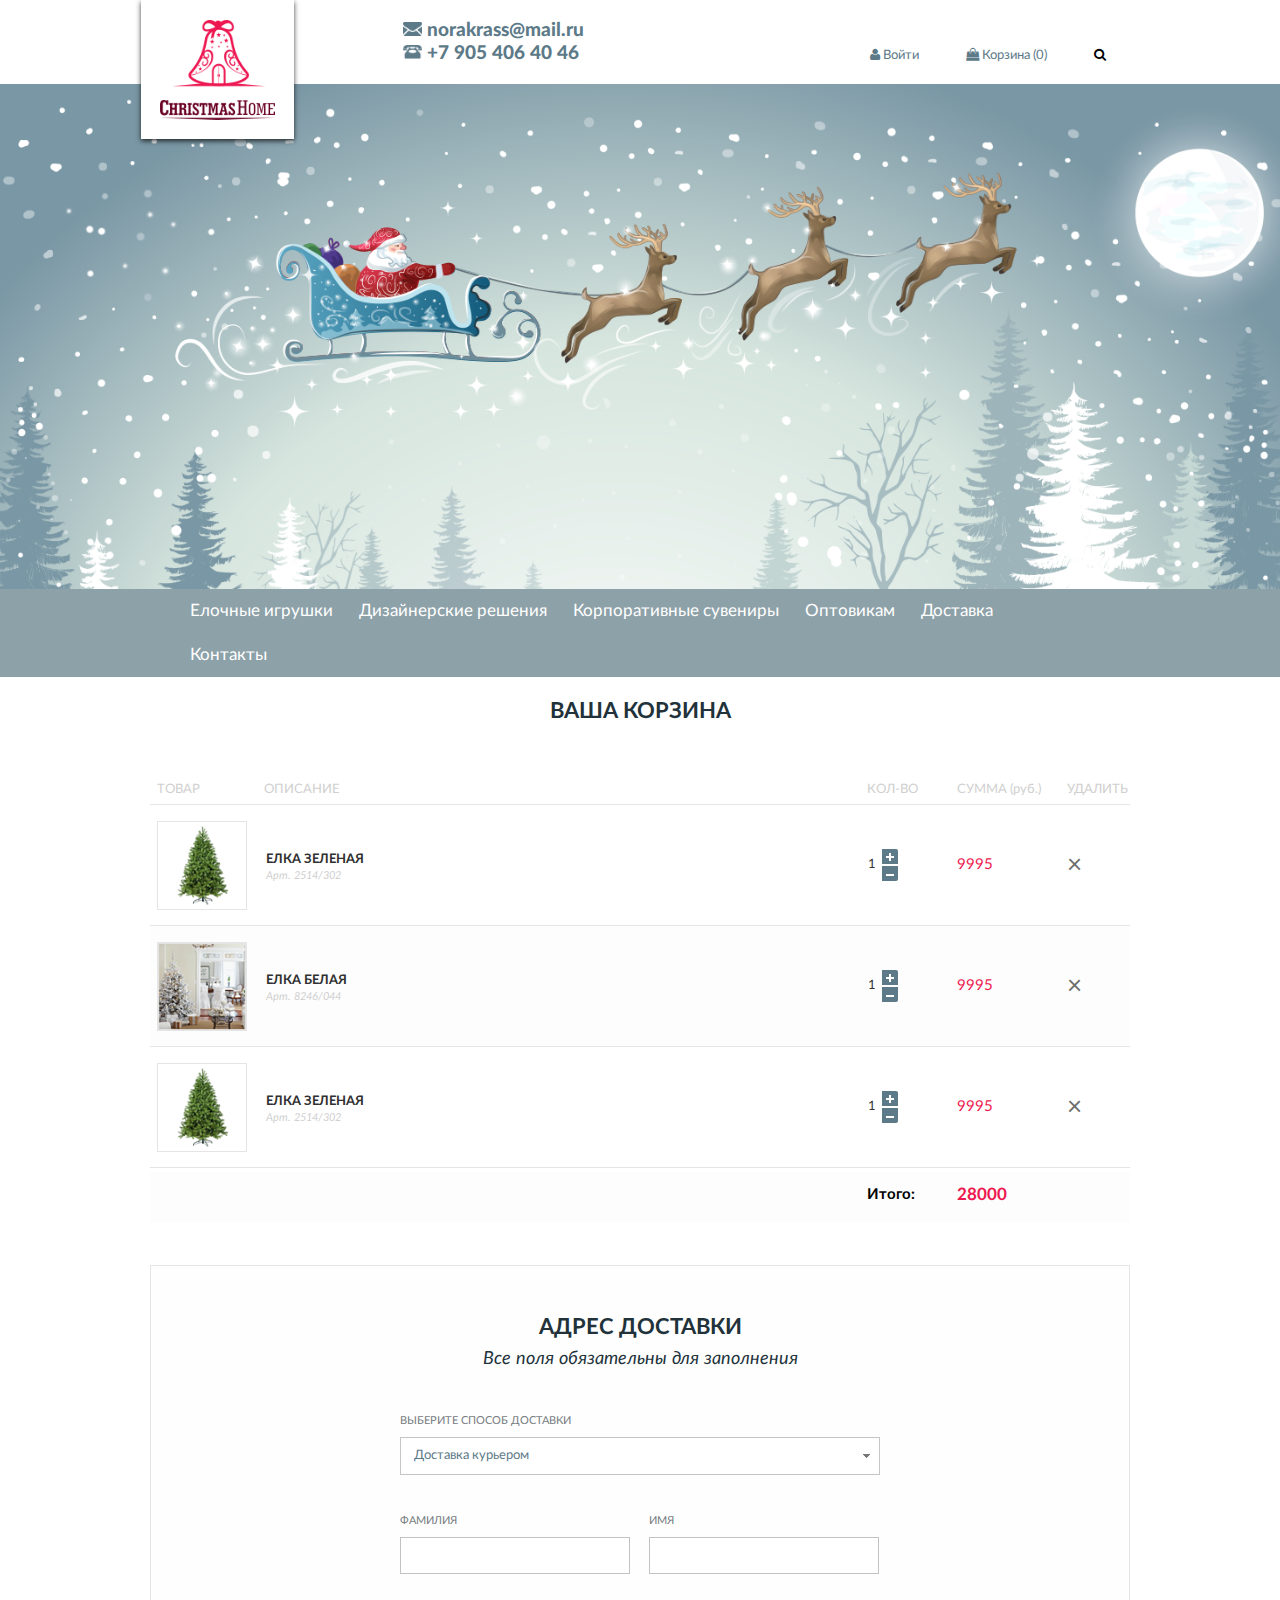
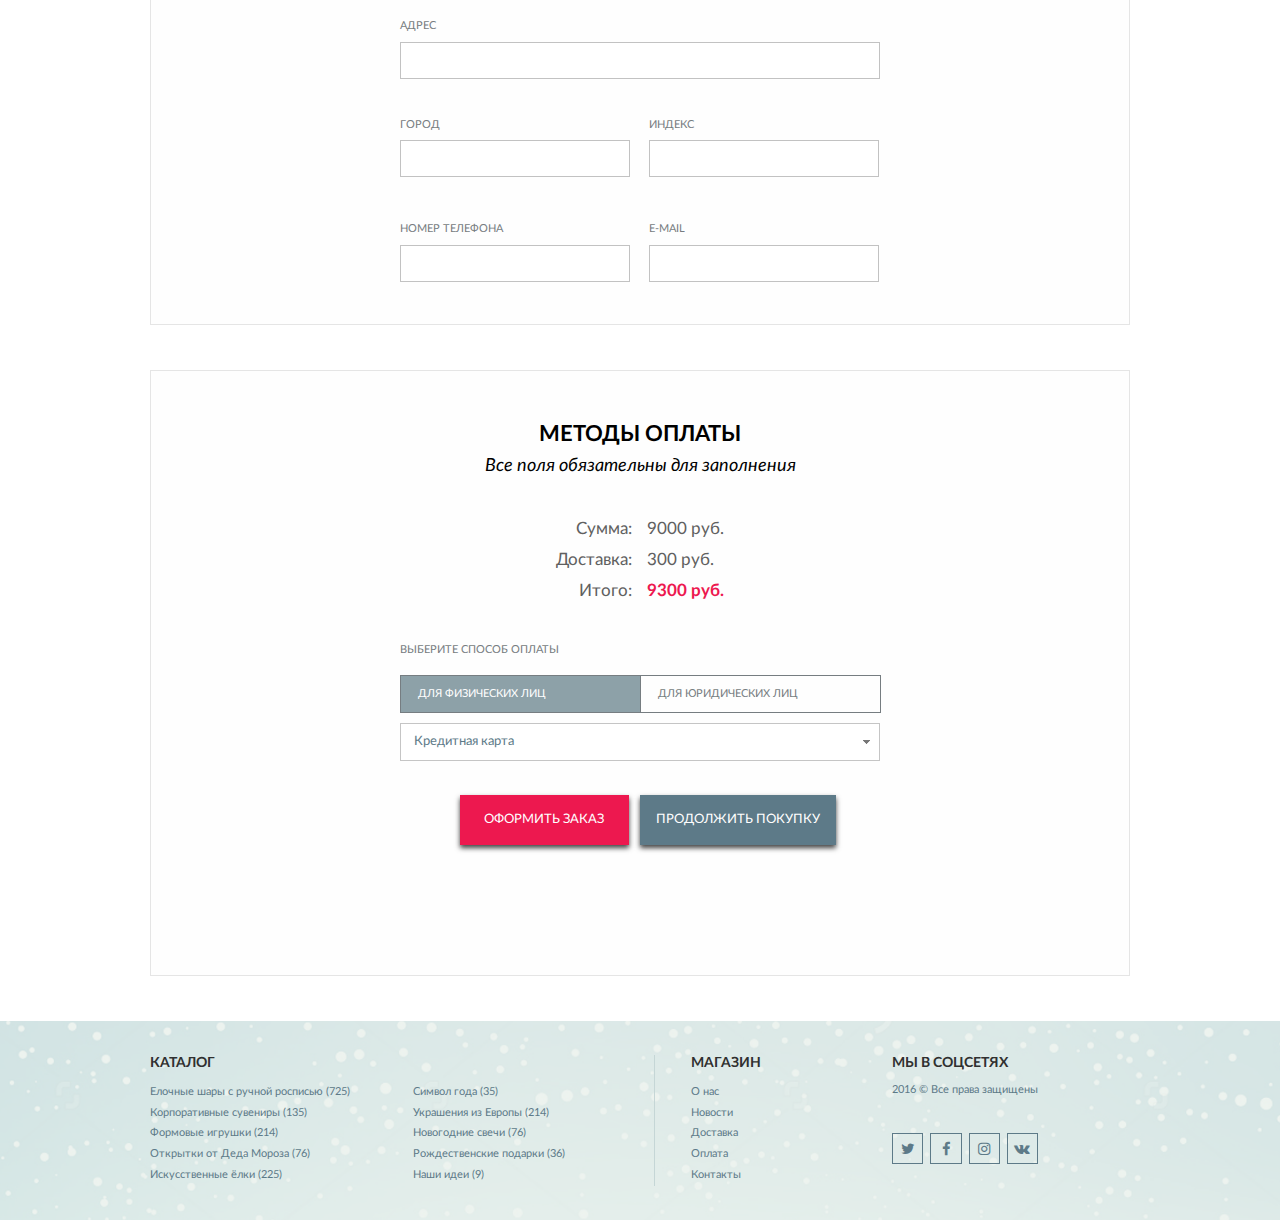
<file: shop/index.html>
<!DOCTYPE html>
<html lang="en">
<head>
  <meta charset="UTF-8" />
  <meta name="viewport" content="width=device-width, initial-scale=1.0" />
  <title>shop</title>
  <link rel="stylesheet" href="fonts/font-awesome/css/font-awesome.min.css">
  <link rel="stylesheet" href="css/style.css">
  <script type="text/javascript" src="libs/jquery/jquery-3.1.1.min.js"></script>
  <link type="text/css" href="libs/jquery-ui/jquery-ui.min.css" rel="stylesheet" />
  <script type="text/javascript" src="libs/jquery-ui/jquery-ui.js"></script>
  <script type="text/javascript" src="js/app.js"></script>
  <!--[if lt IE 9]>
  <script src="http://css3-mediaqueries-js.googlecode.com/files/css3-mediaqueries.js"></script>
  <script src="http://html5shim.googlecode.com/svn/trunk/html5.js"></script>
  <![endif]-->
</head>
<body>
  <header class="header">
    <div class="topline">
      <div class="topline-inner">
        <div class = "topline-inner-logo">
          <img src="img/logo.png" alt="logo" />
        </div>
        <div class="topline-inner-contacts">
          <div class = "topline-inner-item">
            <a href="#"><img src="img/envelope.png" /> norakrass@mail.ru</a>
          </div>
          <div class = "topline-inner-item">
            <a href="#"><img src="img/phone.png" /> +7 905 406 40 46 </a>
          </div>
        </div>
        <div class="topline-inner-control">
          <div class="topline-inner-item">
            <a href="#"><div class="fa fa-user"></div> Войти</a>
          </div>
          <div class="topline-inner-item">
            <a href=""><div class="fa fa-shopping-bag"></div> Корзина (0)</a>
          </div>
          <div class="topline-inner-item">
            <div class="fa fa-search"></div>
          </div>
        </div>
      </div>
    </div>
    <div class="poster">
      <div class="poster-time"></div>
    </div>
    <nav class="nav">
      <div class="icon-menu">
        <div class="divide"></div>
        <div class="divide"></div>
        <div class="divide"></div>
      </div>
      <ul>
        <li class="current"><a href="#">Елочные игрушки</a></li>
        <li><a href="#">Дизайнерские решения</a></li>
        <li><a href="#">Корпоративные сувениры</a></li>
        <li><a href="#">Оптовикам</a></li>
        <li><a href="#">Доставка</a></li>
        <li><a href="#">Контакты</a></li>
      </ul>
    </nav>
  </header>
  <div class="wrapper">
    <div class="main">
      <div class="breadcrumbs faded">
        <a href="#">главная</a> / <a href="#">искусственные ёлки</a>
      </div>
      <div class="title">ВАША КОРЗИНА</div>
      <div class="basket">
        <div class="basket-header">
          <div>ТОВАР</div>
          <div>ОПИСАНИЕ</div>
          <div>КОЛ-ВО</div>
          <div>СУММА (руб.)</div>
          <div>УДАЛИТЬ</div>
        </div>
        <div class="basket-item">
          <div class="basket-item-img">
            <img src="img/tree.png" alt="tree" />
          </div>
          <div class="basket-item-description">
            <div class="description-information">
              <div>ЕЛКА ЗЕЛЕНАЯ</div>
              <span>Арт. 2514/302</span>
            </div>
            <input class="spinner faded" name="value" value="1" readonly="readonly" />
            <div class="basket-description-price faded">9995 руб.</div>
            <a href="#" class="cansel faded">&#215</a>
          </div>
          <div class="basket-item-spinner">
            <input class="spinner" name="value" value="1" readonly="readonly" />
          </div>
          <div class="basket-item-sum">
            <span>9995</span>
          </div>
          <div class="basket-item-cansel">
            <a href="#" class="cansel">&#215</a>
          </div>
        </div>
        <div class="basket-item">
          <div class="basket-item-img">
            <img src="img/white-tree.png" alt="tree" />
          </div>
          <div class="basket-item-description">
            <div class="description-information">
              <div>ЕЛКА БЕЛАЯ</div>
              <span>Арт. 8246/044</span>
            </div>
            <input class="spinner faded" name="value" value="1" readonly="readonly" />
            <div class="basket-description-price faded">9995 руб.</div>
            <a href="#" class="cansel faded">&#215</a>
          </div>
          <div class="basket-item-spinner">
            <input class="spinner" name="value" value="1" readonly="readonly" />
          </div>
          <div class="basket-item-sum">
            <span>9995</span>
          </div>
          <div class="basket-item-cansel">
            <a href="#" class="cansel">&#215</a>
          </div>
        </div>
        <div class="basket-item">
          <div class="basket-item-img">
            <img src="img/tree.png" alt="tree" />
          </div>
          <div class="basket-item-description">
            <div class="description-information">
              <div>ЕЛКА ЗЕЛЕНАЯ</div>
              <span>Арт. 2514/302</span>
            </div>
            <input class="spinner faded" name="value" value="1" readonly="readonly" />
            <div class="basket-description-price faded">9995 руб.</div>
            <a href="#" class="cansel faded">&#215</a>
          </div>
          <div class="basket-item-spinner">
            <input class="spinner" name="value" value="1" readonly="readonly" />
          </div>
          <div class="basket-item-sum">
            <span>9995</span>
          </div>
          <div class="basket-item-cansel">
            <a href="#" class="cansel">&#215</a>
          </div>
        </div>
        <div class="basket-footer">
          <div></div>
          <div>Итого:  <div id = "total" class="total-number faded">28000</div></div>
          <div class="total-number">28000</div>
          <div></div>
        </div>
      </div>
      <div class="continue faded">
        <a href="#">Продолжить покупки</a>
      </div>
      <form action="">
        <div class="payment">
          <div class="payment-header">
            <h2>АДРЕС ДОСТАВКИ</h2>
            <span>Все поля обязательны для заполнения</span>
          </div>
          <fieldset class="payment-tabs">
            <div class="payment-tabs-item first-item">
              <div>ВЫБЕРИТЕ СПОСОБ ДОСТАВКИ</div>
              <select name="delivery" id="delivery">
                <option value="Курьер" selected = "selected">Доставка курьером</option>
                <option value="Самовывоз">Самовывоз</option>
              </select>
            </div>
            <div class="payment-tabs-item">
              <div class="input">
                <div>ФАМИЛИЯ</div>
                <input type="text" name="surname" />
              </div>
              <div class="input">
                <div>ИМЯ</div>
                <input type="text" name="name" />
              </div>
            </div>
            <div class="payment-tabs-item">
              <div>АДРЕС</div>
              <input type="text" name="adress" />
            </div>
            <div class="payment-tabs-item">
              <div class="input">
                <div>ГОРОД</div>
                <input type="text" name="city" />
              </div>
              <div class="input">
                <div>ИНДЕКС</div>
                <input type="text" name="index" />
              </div>
            </div>
            <div class="payment-tabs-item">
              <div class="input">
                <div>НОМЕР ТЕЛЕФОНА</div>
                <input type="text" name="telephone" />
              </div>
              <div class="input">
                <div>E-MAIL</div>
                <input type="text" name="telephone" />
              </div>
            </div>
          </fieldset>
        </div>
        <div class="methods">
          <div class="methods-header">
            <h2>МЕТОДЫ ОПЛАТЫ</h2>
            <span><i>Все поля обязательны для заполнения</i></span>
          </div>
          <table class="total">
            <tbody>
              <tr>
                <td class="total-left">Сумма:</td>
                <td class="total-right">9000 руб.</td>
              </tr>
              <tr>
                <td class="total-left">Доставка:</td>
                <td class="total-right">300 руб.</td>
              </tr>
              <tr>
                <td class="total-left">Итого:</td>
                <td class="total-right highlight">9300 руб.</td>
              </tr>
            </tbody>
          </table>
          <fieldset class="payment-tabs">
            <div class="payment-tabs-nav">
              <div>ВЫБЕРИТЕ СПОСОБ ОПЛАТЫ</div>
              <div class="switch">
                <div class="active"><a href="#">ДЛЯ ФИЗИЧЕСКИХ ЛИЦ</a></div>
                <div class="entity"><a href="#">ДЛЯ ЮРИДИЧЕСКИХ ЛИЦ</a></div>
              </div>
            </div>
            <div class="payment-tabs-nav">
              <select name="payment" id="payment">
                <option value="Курьер" selected = "selected">Кредитная карта</option>
                <option value="Самовывоз">Банковский перевод</option>
                <option value="Самовывоз">Наличные</option>
              </select>
            </div>
            <div class="payment-tabs-nav faded">
              <input type="text" placeholder="Наименование юридического лица" name="entity" />
            </div>
            <div class="payment-tabs-nav faded">
              <input type="text" placeholder="ИНН" name="enn" />
            </div>
            <div class="payment-tabs-nav">
              <div class="button-group">
                <button class="button button-red">ОФОРМИТЬ ЗАКАЗ</button>
                <button class="button button-blue">ПРОДОЛЖИТЬ ПОКУПКУ</button>
              </div>
            </div>
          </fieldset>
        </div>
      </form>
    </div>
  </div>
  <footer class="footer">
    <div class="footer-block">
      <div class="footer-block-col1">
        <div class="footer-block-list">
        <div class="footer-block-header">КАТАЛОГ</div>
          <ul>
            <li><a href="#">Елочные шары с ручной росписью (725)</a> </li> 
            <li><a href="#">Корпоративные сувениры (135) </a></li>
            <li><a href="#">Формовые игрушки (214)</a> </li>
            <li><a href="#">Открытки от Деда Мороза (76)</a> </li>
            <li><a href="#">Искусственные ёлки (225)</a> </li>
          </ul>
        </div>
        <div class="footer-block-list">
          <ul>
            <li><a href="#">Символ года (35)</a> </li>
            <li><a href="#">Украшения из Европы (214)</a> </li>
            <li><a href="#">Новогодние свечи (76)</a> </li>
            <li><a href="#">Рождественские подарки (36)</a> </li>
            <li><a href="#">Наши идеи (9)</a> </li>
          </ul>
        </div>
      </div>
      <div class="footer-block-col2">
        <div class="footer-block-list">
        <div class="footer-block-header">МАГАЗИН</div>
          <ul>
            <li><a href="#">О нас</a></li>
            <li><a href="#">Новости</a></li>
            <li><a href="#">Доставка</a></li>
            <li><a href="#">Оплата</a></li>
            <li><a href="#">Контакты</a></li>
          </ul>
        </div>
        <div class="footer-block-list">
          <div class="footer-block-header">МЫ В СОЦСЕТЯХ</div>
          2016 &#169 Все права защищены
          <div class="footer-social-icons">
            <span class="fa-stack fa-lg">
              <i class="fa fa-twitter fa-stack-1x"></i>
            </span>
            <span class="fa-stack fa-lg">
              <i class="fa fa-facebook fa-stack-1x"></i>
            </span>
            <span class="fa-stack fa-lg">
              <i class="fa fa-instagram fa-stack-1x"></i>
            </span>
            <span class="fa-stack fa-lg">
              <i class="fa fa-vk fa-stack-1x"></i>
            </span>
          </div>
        </div>
      </div>
    </div>
  </footer>
</body>
</html>
</file>
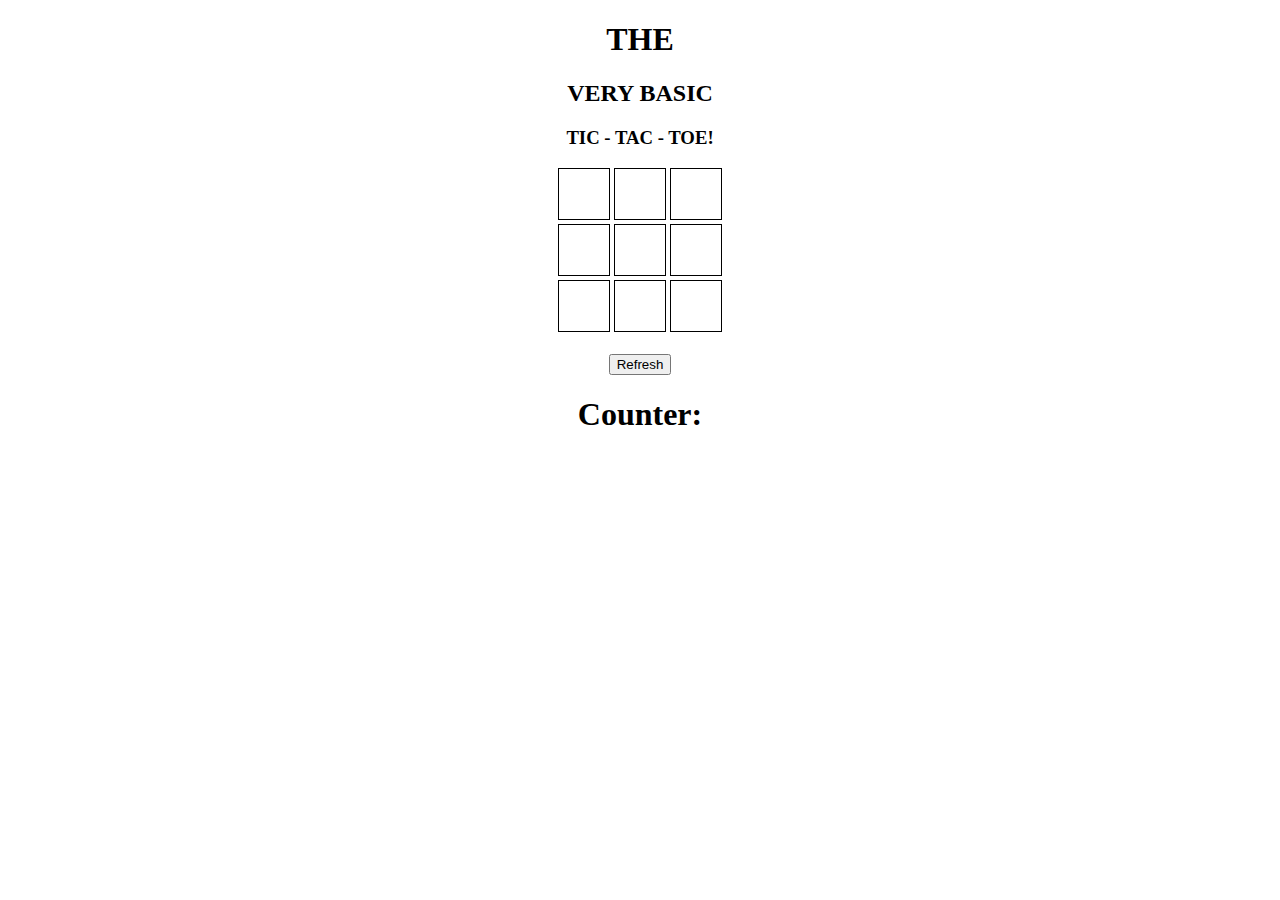
<file: tictac/index.html>
<!DOCTYPE HTML>
<html>
    <head>
        <link rel="stylesheet" type="text/css" href="css3.css"/>
        <script src="javascript.js"></script>        
    </head>

    <body>

        <div id ="box">

            <h1>THE</h1><h2> VERY BASIC</h2><h3> TIC - TAC - TOE!</h3>

            <canvas id = "canvas1"  width="50" height="50" style="border:1px solid black" onclick="canvasClicked(1)"></canvas>

            <canvas id = "canvas2"  width="50" height="50" style="border:1px solid black" onclick="canvasClicked(2)"></canvas>

            <canvas id = "canvas3"  width="50" height="50" style="border:1px solid black" onclick="canvasClicked(3)"></canvas><br/>

            <canvas id = "canvas4"  width="50" height="50" style="border:1px solid black" onclick="canvasClicked(4)"></canvas>

            <canvas id = "canvas5"  width="50" height="50" style="border:1px solid black" onclick="canvasClicked(5)"></canvas>

            <canvas id = "canvas6"  width="50" height="50" style="border:1px solid black" onclick="canvasClicked(6)"></canvas><br/>

            <canvas id = "canvas7"  width="50" height="50" style="border:1px solid black" onclick="canvasClicked(7)"></canvas>

            <canvas id = "canvas8"  width="50" height="50" style="border:1px solid black" onclick="canvasClicked(8)"></canvas>

            <canvas id = "canvas9"  width="50" height="50" style="border:1px solid black" onclick="canvasClicked(9)"></canvas><br/><br/>

        </div>
        <input type="button" value="Refresh" onclick="youReload()">
        <h1>Counter: </h1> <p id="demo"></p>
        <p id="demo_1"></p>
    </body>

</html>
</file>
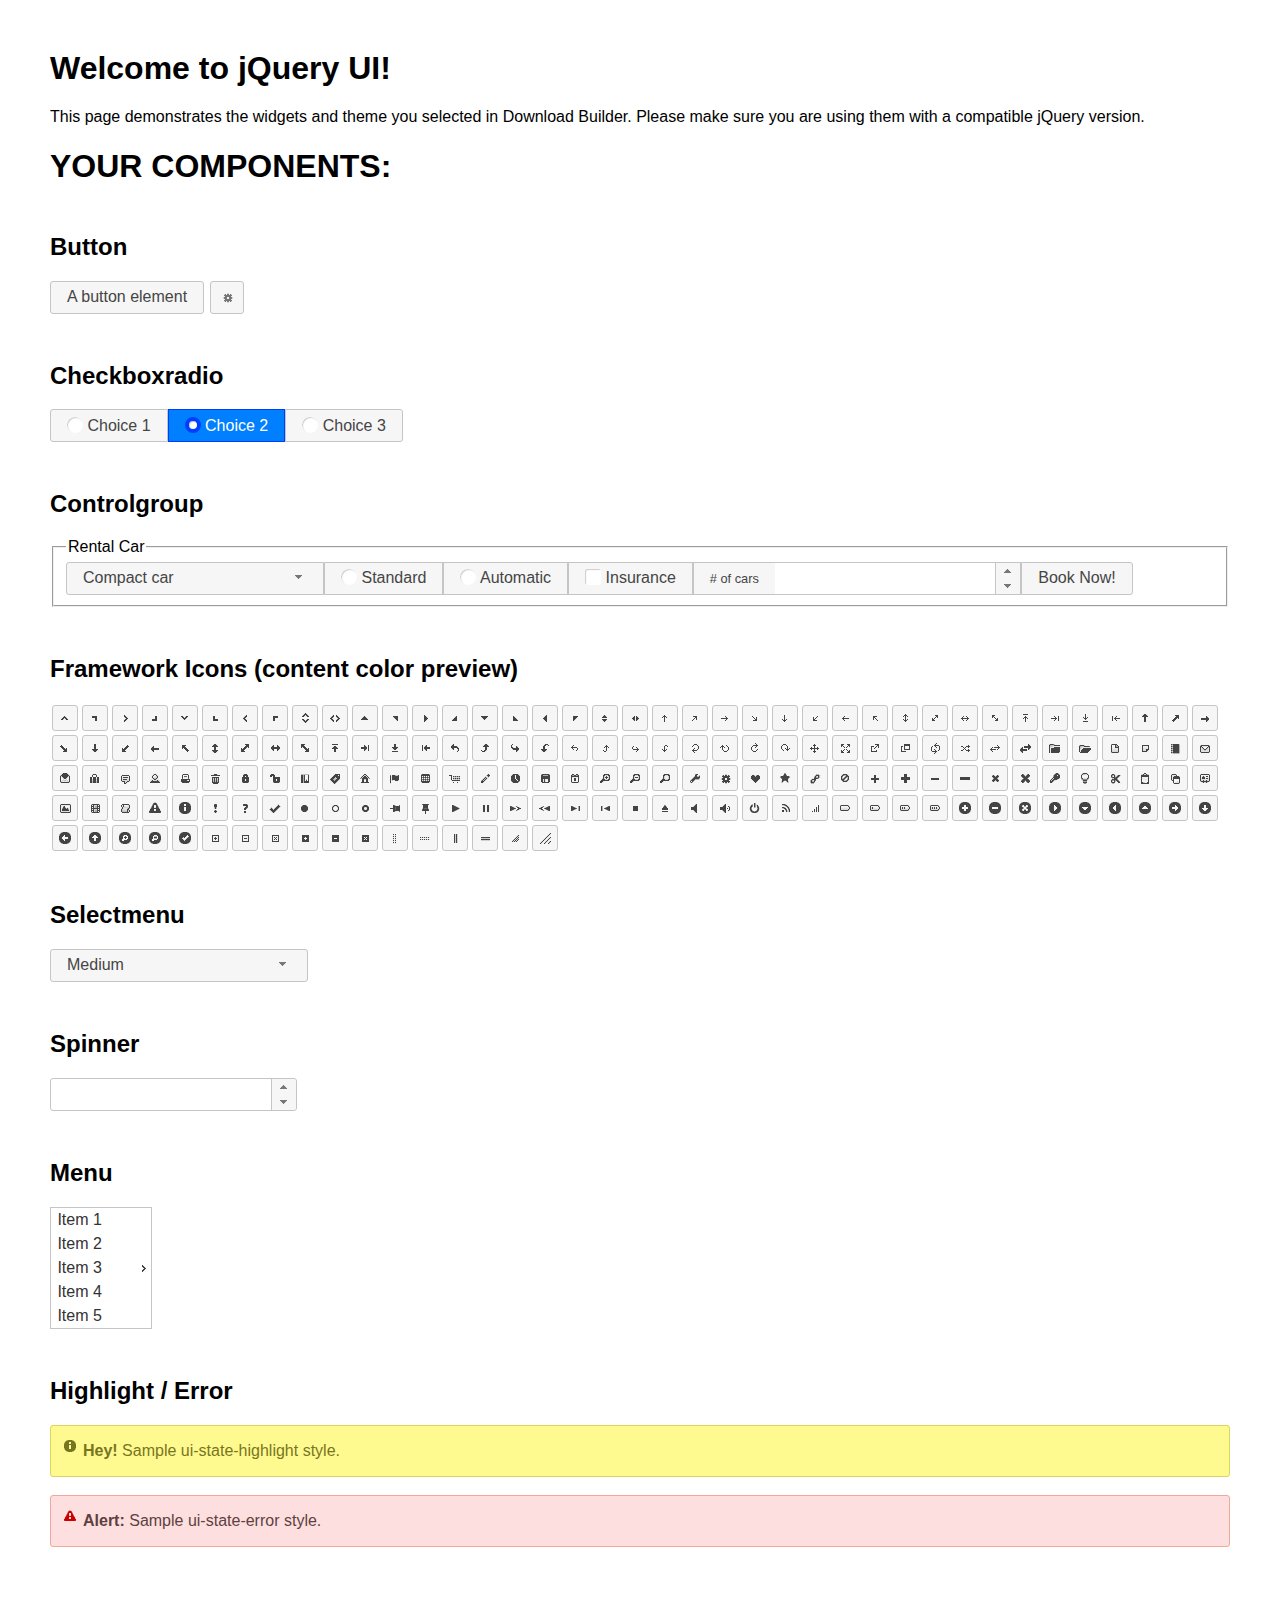
<file: shop/libs/jquery-ui/index.html>
<!doctype html>
<html lang="us">
<head>
	<meta charset="utf-8">
	<title>jQuery UI Example Page</title>
	<link href="jquery-ui.css" rel="stylesheet">
	<style>
	body{
		font-family: "Trebuchet MS", sans-serif;
		margin: 50px;
	}
	.demoHeaders {
		margin-top: 2em;
	}
	#dialog-link {
		padding: .4em 1em .4em 20px;
		text-decoration: none;
		position: relative;
	}
	#dialog-link span.ui-icon {
		margin: 0 5px 0 0;
		position: absolute;
		left: .2em;
		top: 50%;
		margin-top: -8px;
	}
	#icons {
		margin: 0;
		padding: 0;
	}
	#icons li {
		margin: 2px;
		position: relative;
		padding: 4px 0;
		cursor: pointer;
		float: left;
		list-style: none;
	}
	#icons span.ui-icon {
		float: left;
		margin: 0 4px;
	}
	.fakewindowcontain .ui-widget-overlay {
		position: absolute;
	}
	select {
		width: 200px;
	}
	</style>
</head>
<body>

<h1>Welcome to jQuery UI!</h1>

<div class="ui-widget">
	<p>This page demonstrates the widgets and theme you selected in Download Builder. Please make sure you are using them with a compatible jQuery version.</p>
</div>

<h1>YOUR COMPONENTS:</h1>






<!-- Button -->
<h2 class="demoHeaders">Button</h2>
<button id="button">A button element</button>
<button id="button-icon">An icon-only button</button>



<!-- Checkboxradio -->
<h2 class="demoHeaders">Checkboxradio</h2>
<form style="margin-top: 1em;">
	<div id="radioset">
		<input type="radio" id="radio1" name="radio"><label for="radio1">Choice 1</label>
		<input type="radio" id="radio2" name="radio" checked="checked"><label for="radio2">Choice 2</label>
		<input type="radio" id="radio3" name="radio"><label for="radio3">Choice 3</label>
	</div>
</form>



<!-- Controlgroup -->
<h2 class="demoHeaders">Controlgroup</h2>
<fieldset>
	<legend>Rental Car</legend>
	<div id="controlgroup">
		<select id="car-type">
			<option>Compact car</option>
			<option>Midsize car</option>
			<option>Full size car</option>
			<option>SUV</option>
			<option>Luxury</option>
			<option>Truck</option>
			<option>Van</option>
		</select>
		<label for="transmission-standard">Standard</label>
		<input type="radio" name="transmission" id="transmission-standard">
		<label for="transmission-automatic">Automatic</label>
		<input type="radio" name="transmission" id="transmission-automatic">
		<label for="insurance">Insurance</label>
		<input type="checkbox" name="insurance" id="insurance">
		<label for="horizontal-spinner" class="ui-controlgroup-label"># of cars</label>
		<input id="horizontal-spinner" class="ui-spinner-input">
		<button>Book Now!</button>
	</div>
</fieldset>







<h2 class="demoHeaders">Framework Icons (content color preview)</h2>
<ul id="icons" class="ui-widget ui-helper-clearfix">
	<li class="ui-state-default ui-corner-all" title=".ui-icon-caret-1-n"><span class="ui-icon ui-icon-caret-1-n"></span></li>
	<li class="ui-state-default ui-corner-all" title=".ui-icon-caret-1-ne"><span class="ui-icon ui-icon-caret-1-ne"></span></li>
	<li class="ui-state-default ui-corner-all" title=".ui-icon-caret-1-e"><span class="ui-icon ui-icon-caret-1-e"></span></li>
	<li class="ui-state-default ui-corner-all" title=".ui-icon-caret-1-se"><span class="ui-icon ui-icon-caret-1-se"></span></li>
	<li class="ui-state-default ui-corner-all" title=".ui-icon-caret-1-s"><span class="ui-icon ui-icon-caret-1-s"></span></li>
	<li class="ui-state-default ui-corner-all" title=".ui-icon-caret-1-sw"><span class="ui-icon ui-icon-caret-1-sw"></span></li>
	<li class="ui-state-default ui-corner-all" title=".ui-icon-caret-1-w"><span class="ui-icon ui-icon-caret-1-w"></span></li>
	<li class="ui-state-default ui-corner-all" title=".ui-icon-caret-1-nw"><span class="ui-icon ui-icon-caret-1-nw"></span></li>
	<li class="ui-state-default ui-corner-all" title=".ui-icon-caret-2-n-s"><span class="ui-icon ui-icon-caret-2-n-s"></span></li>
	<li class="ui-state-default ui-corner-all" title=".ui-icon-caret-2-e-w"><span class="ui-icon ui-icon-caret-2-e-w"></span></li>
	<li class="ui-state-default ui-corner-all" title=".ui-icon-triangle-1-n"><span class="ui-icon ui-icon-triangle-1-n"></span></li>
	<li class="ui-state-default ui-corner-all" title=".ui-icon-triangle-1-ne"><span class="ui-icon ui-icon-triangle-1-ne"></span></li>
	<li class="ui-state-default ui-corner-all" title=".ui-icon-triangle-1-e"><span class="ui-icon ui-icon-triangle-1-e"></span></li>
	<li class="ui-state-default ui-corner-all" title=".ui-icon-triangle-1-se"><span class="ui-icon ui-icon-triangle-1-se"></span></li>
	<li class="ui-state-default ui-corner-all" title=".ui-icon-triangle-1-s"><span class="ui-icon ui-icon-triangle-1-s"></span></li>
	<li class="ui-state-default ui-corner-all" title=".ui-icon-triangle-1-sw"><span class="ui-icon ui-icon-triangle-1-sw"></span></li>
	<li class="ui-state-default ui-corner-all" title=".ui-icon-triangle-1-w"><span class="ui-icon ui-icon-triangle-1-w"></span></li>
	<li class="ui-state-default ui-corner-all" title=".ui-icon-triangle-1-nw"><span class="ui-icon ui-icon-triangle-1-nw"></span></li>
	<li class="ui-state-default ui-corner-all" title=".ui-icon-triangle-2-n-s"><span class="ui-icon ui-icon-triangle-2-n-s"></span></li>
	<li class="ui-state-default ui-corner-all" title=".ui-icon-triangle-2-e-w"><span class="ui-icon ui-icon-triangle-2-e-w"></span></li>
	<li class="ui-state-default ui-corner-all" title=".ui-icon-arrow-1-n"><span class="ui-icon ui-icon-arrow-1-n"></span></li>
	<li class="ui-state-default ui-corner-all" title=".ui-icon-arrow-1-ne"><span class="ui-icon ui-icon-arrow-1-ne"></span></li>
	<li class="ui-state-default ui-corner-all" title=".ui-icon-arrow-1-e"><span class="ui-icon ui-icon-arrow-1-e"></span></li>
	<li class="ui-state-default ui-corner-all" title=".ui-icon-arrow-1-se"><span class="ui-icon ui-icon-arrow-1-se"></span></li>
	<li class="ui-state-default ui-corner-all" title=".ui-icon-arrow-1-s"><span class="ui-icon ui-icon-arrow-1-s"></span></li>
	<li class="ui-state-default ui-corner-all" title=".ui-icon-arrow-1-sw"><span class="ui-icon ui-icon-arrow-1-sw"></span></li>
	<li class="ui-state-default ui-corner-all" title=".ui-icon-arrow-1-w"><span class="ui-icon ui-icon-arrow-1-w"></span></li>
	<li class="ui-state-default ui-corner-all" title=".ui-icon-arrow-1-nw"><span class="ui-icon ui-icon-arrow-1-nw"></span></li>
	<li class="ui-state-default ui-corner-all" title=".ui-icon-arrow-2-n-s"><span class="ui-icon ui-icon-arrow-2-n-s"></span></li>
	<li class="ui-state-default ui-corner-all" title=".ui-icon-arrow-2-ne-sw"><span class="ui-icon ui-icon-arrow-2-ne-sw"></span></li>
	<li class="ui-state-default ui-corner-all" title=".ui-icon-arrow-2-e-w"><span class="ui-icon ui-icon-arrow-2-e-w"></span></li>
	<li class="ui-state-default ui-corner-all" title=".ui-icon-arrow-2-se-nw"><span class="ui-icon ui-icon-arrow-2-se-nw"></span></li>
	<li class="ui-state-default ui-corner-all" title=".ui-icon-arrowstop-1-n"><span class="ui-icon ui-icon-arrowstop-1-n"></span></li>
	<li class="ui-state-default ui-corner-all" title=".ui-icon-arrowstop-1-e"><span class="ui-icon ui-icon-arrowstop-1-e"></span></li>
	<li class="ui-state-default ui-corner-all" title=".ui-icon-arrowstop-1-s"><span class="ui-icon ui-icon-arrowstop-1-s"></span></li>
	<li class="ui-state-default ui-corner-all" title=".ui-icon-arrowstop-1-w"><span class="ui-icon ui-icon-arrowstop-1-w"></span></li>
	<li class="ui-state-default ui-corner-all" title=".ui-icon-arrowthick-1-n"><span class="ui-icon ui-icon-arrowthick-1-n"></span></li>
	<li class="ui-state-default ui-corner-all" title=".ui-icon-arrowthick-1-ne"><span class="ui-icon ui-icon-arrowthick-1-ne"></span></li>
	<li class="ui-state-default ui-corner-all" title=".ui-icon-arrowthick-1-e"><span class="ui-icon ui-icon-arrowthick-1-e"></span></li>
	<li class="ui-state-default ui-corner-all" title=".ui-icon-arrowthick-1-se"><span class="ui-icon ui-icon-arrowthick-1-se"></span></li>
	<li class="ui-state-default ui-corner-all" title=".ui-icon-arrowthick-1-s"><span class="ui-icon ui-icon-arrowthick-1-s"></span></li>
	<li class="ui-state-default ui-corner-all" title=".ui-icon-arrowthick-1-sw"><span class="ui-icon ui-icon-arrowthick-1-sw"></span></li>
	<li class="ui-state-default ui-corner-all" title=".ui-icon-arrowthick-1-w"><span class="ui-icon ui-icon-arrowthick-1-w"></span></li>
	<li class="ui-state-default ui-corner-all" title=".ui-icon-arrowthick-1-nw"><span class="ui-icon ui-icon-arrowthick-1-nw"></span></li>
	<li class="ui-state-default ui-corner-all" title=".ui-icon-arrowthick-2-n-s"><span class="ui-icon ui-icon-arrowthick-2-n-s"></span></li>
	<li class="ui-state-default ui-corner-all" title=".ui-icon-arrowthick-2-ne-sw"><span class="ui-icon ui-icon-arrowthick-2-ne-sw"></span></li>
	<li class="ui-state-default ui-corner-all" title=".ui-icon-arrowthick-2-e-w"><span class="ui-icon ui-icon-arrowthick-2-e-w"></span></li>
	<li class="ui-state-default ui-corner-all" title=".ui-icon-arrowthick-2-se-nw"><span class="ui-icon ui-icon-arrowthick-2-se-nw"></span></li>
	<li class="ui-state-default ui-corner-all" title=".ui-icon-arrowthickstop-1-n"><span class="ui-icon ui-icon-arrowthickstop-1-n"></span></li>
	<li class="ui-state-default ui-corner-all" title=".ui-icon-arrowthickstop-1-e"><span class="ui-icon ui-icon-arrowthickstop-1-e"></span></li>
	<li class="ui-state-default ui-corner-all" title=".ui-icon-arrowthickstop-1-s"><span class="ui-icon ui-icon-arrowthickstop-1-s"></span></li>
	<li class="ui-state-default ui-corner-all" title=".ui-icon-arrowthickstop-1-w"><span class="ui-icon ui-icon-arrowthickstop-1-w"></span></li>
	<li class="ui-state-default ui-corner-all" title=".ui-icon-arrowreturnthick-1-w"><span class="ui-icon ui-icon-arrowreturnthick-1-w"></span></li>
	<li class="ui-state-default ui-corner-all" title=".ui-icon-arrowreturnthick-1-n"><span class="ui-icon ui-icon-arrowreturnthick-1-n"></span></li>
	<li class="ui-state-default ui-corner-all" title=".ui-icon-arrowreturnthick-1-e"><span class="ui-icon ui-icon-arrowreturnthick-1-e"></span></li>
	<li class="ui-state-default ui-corner-all" title=".ui-icon-arrowreturnthick-1-s"><span class="ui-icon ui-icon-arrowreturnthick-1-s"></span></li>
	<li class="ui-state-default ui-corner-all" title=".ui-icon-arrowreturn-1-w"><span class="ui-icon ui-icon-arrowreturn-1-w"></span></li>
	<li class="ui-state-default ui-corner-all" title=".ui-icon-arrowreturn-1-n"><span class="ui-icon ui-icon-arrowreturn-1-n"></span></li>
	<li class="ui-state-default ui-corner-all" title=".ui-icon-arrowreturn-1-e"><span class="ui-icon ui-icon-arrowreturn-1-e"></span></li>
	<li class="ui-state-default ui-corner-all" title=".ui-icon-arrowreturn-1-s"><span class="ui-icon ui-icon-arrowreturn-1-s"></span></li>
	<li class="ui-state-default ui-corner-all" title=".ui-icon-arrowrefresh-1-w"><span class="ui-icon ui-icon-arrowrefresh-1-w"></span></li>
	<li class="ui-state-default ui-corner-all" title=".ui-icon-arrowrefresh-1-n"><span class="ui-icon ui-icon-arrowrefresh-1-n"></span></li>
	<li class="ui-state-default ui-corner-all" title=".ui-icon-arrowrefresh-1-e"><span class="ui-icon ui-icon-arrowrefresh-1-e"></span></li>
	<li class="ui-state-default ui-corner-all" title=".ui-icon-arrowrefresh-1-s"><span class="ui-icon ui-icon-arrowrefresh-1-s"></span></li>
	<li class="ui-state-default ui-corner-all" title=".ui-icon-arrow-4"><span class="ui-icon ui-icon-arrow-4"></span></li>
	<li class="ui-state-default ui-corner-all" title=".ui-icon-arrow-4-diag"><span class="ui-icon ui-icon-arrow-4-diag"></span></li>
	<li class="ui-state-default ui-corner-all" title=".ui-icon-extlink"><span class="ui-icon ui-icon-extlink"></span></li>
	<li class="ui-state-default ui-corner-all" title=".ui-icon-newwin"><span class="ui-icon ui-icon-newwin"></span></li>
	<li class="ui-state-default ui-corner-all" title=".ui-icon-refresh"><span class="ui-icon ui-icon-refresh"></span></li>
	<li class="ui-state-default ui-corner-all" title=".ui-icon-shuffle"><span class="ui-icon ui-icon-shuffle"></span></li>
	<li class="ui-state-default ui-corner-all" title=".ui-icon-transfer-e-w"><span class="ui-icon ui-icon-transfer-e-w"></span></li>
	<li class="ui-state-default ui-corner-all" title=".ui-icon-transferthick-e-w"><span class="ui-icon ui-icon-transferthick-e-w"></span></li>
	<li class="ui-state-default ui-corner-all" title=".ui-icon-folder-collapsed"><span class="ui-icon ui-icon-folder-collapsed"></span></li>
	<li class="ui-state-default ui-corner-all" title=".ui-icon-folder-open"><span class="ui-icon ui-icon-folder-open"></span></li>
	<li class="ui-state-default ui-corner-all" title=".ui-icon-document"><span class="ui-icon ui-icon-document"></span></li>
	<li class="ui-state-default ui-corner-all" title=".ui-icon-document-b"><span class="ui-icon ui-icon-document-b"></span></li>
	<li class="ui-state-default ui-corner-all" title=".ui-icon-note"><span class="ui-icon ui-icon-note"></span></li>
	<li class="ui-state-default ui-corner-all" title=".ui-icon-mail-closed"><span class="ui-icon ui-icon-mail-closed"></span></li>
	<li class="ui-state-default ui-corner-all" title=".ui-icon-mail-open"><span class="ui-icon ui-icon-mail-open"></span></li>
	<li class="ui-state-default ui-corner-all" title=".ui-icon-suitcase"><span class="ui-icon ui-icon-suitcase"></span></li>
	<li class="ui-state-default ui-corner-all" title=".ui-icon-comment"><span class="ui-icon ui-icon-comment"></span></li>
	<li class="ui-state-default ui-corner-all" title=".ui-icon-person"><span class="ui-icon ui-icon-person"></span></li>
	<li class="ui-state-default ui-corner-all" title=".ui-icon-print"><span class="ui-icon ui-icon-print"></span></li>
	<li class="ui-state-default ui-corner-all" title=".ui-icon-trash"><span class="ui-icon ui-icon-trash"></span></li>
	<li class="ui-state-default ui-corner-all" title=".ui-icon-locked"><span class="ui-icon ui-icon-locked"></span></li>
	<li class="ui-state-default ui-corner-all" title=".ui-icon-unlocked"><span class="ui-icon ui-icon-unlocked"></span></li>
	<li class="ui-state-default ui-corner-all" title=".ui-icon-bookmark"><span class="ui-icon ui-icon-bookmark"></span></li>
	<li class="ui-state-default ui-corner-all" title=".ui-icon-tag"><span class="ui-icon ui-icon-tag"></span></li>
	<li class="ui-state-default ui-corner-all" title=".ui-icon-home"><span class="ui-icon ui-icon-home"></span></li>
	<li class="ui-state-default ui-corner-all" title=".ui-icon-flag"><span class="ui-icon ui-icon-flag"></span></li>
	<li class="ui-state-default ui-corner-all" title=".ui-icon-calculator"><span class="ui-icon ui-icon-calculator"></span></li>
	<li class="ui-state-default ui-corner-all" title=".ui-icon-cart"><span class="ui-icon ui-icon-cart"></span></li>
	<li class="ui-state-default ui-corner-all" title=".ui-icon-pencil"><span class="ui-icon ui-icon-pencil"></span></li>
	<li class="ui-state-default ui-corner-all" title=".ui-icon-clock"><span class="ui-icon ui-icon-clock"></span></li>
	<li class="ui-state-default ui-corner-all" title=".ui-icon-disk"><span class="ui-icon ui-icon-disk"></span></li>
	<li class="ui-state-default ui-corner-all" title=".ui-icon-calendar"><span class="ui-icon ui-icon-calendar"></span></li>
	<li class="ui-state-default ui-corner-all" title=".ui-icon-zoomin"><span class="ui-icon ui-icon-zoomin"></span></li>
	<li class="ui-state-default ui-corner-all" title=".ui-icon-zoomout"><span class="ui-icon ui-icon-zoomout"></span></li>
	<li class="ui-state-default ui-corner-all" title=".ui-icon-search"><span class="ui-icon ui-icon-search"></span></li>
	<li class="ui-state-default ui-corner-all" title=".ui-icon-wrench"><span class="ui-icon ui-icon-wrench"></span></li>
	<li class="ui-state-default ui-corner-all" title=".ui-icon-gear"><span class="ui-icon ui-icon-gear"></span></li>
	<li class="ui-state-default ui-corner-all" title=".ui-icon-heart"><span class="ui-icon ui-icon-heart"></span></li>
	<li class="ui-state-default ui-corner-all" title=".ui-icon-star"><span class="ui-icon ui-icon-star"></span></li>
	<li class="ui-state-default ui-corner-all" title=".ui-icon-link"><span class="ui-icon ui-icon-link"></span></li>
	<li class="ui-state-default ui-corner-all" title=".ui-icon-cancel"><span class="ui-icon ui-icon-cancel"></span></li>
	<li class="ui-state-default ui-corner-all" title=".ui-icon-plus"><span class="ui-icon ui-icon-plus"></span></li>
	<li class="ui-state-default ui-corner-all" title=".ui-icon-plusthick"><span class="ui-icon ui-icon-plusthick"></span></li>
	<li class="ui-state-default ui-corner-all" title=".ui-icon-minus"><span class="ui-icon ui-icon-minus"></span></li>
	<li class="ui-state-default ui-corner-all" title=".ui-icon-minusthick"><span class="ui-icon ui-icon-minusthick"></span></li>
	<li class="ui-state-default ui-corner-all" title=".ui-icon-close"><span class="ui-icon ui-icon-close"></span></li>
	<li class="ui-state-default ui-corner-all" title=".ui-icon-closethick"><span class="ui-icon ui-icon-closethick"></span></li>
	<li class="ui-state-default ui-corner-all" title=".ui-icon-key"><span class="ui-icon ui-icon-key"></span></li>
	<li class="ui-state-default ui-corner-all" title=".ui-icon-lightbulb"><span class="ui-icon ui-icon-lightbulb"></span></li>
	<li class="ui-state-default ui-corner-all" title=".ui-icon-scissors"><span class="ui-icon ui-icon-scissors"></span></li>
	<li class="ui-state-default ui-corner-all" title=".ui-icon-clipboard"><span class="ui-icon ui-icon-clipboard"></span></li>
	<li class="ui-state-default ui-corner-all" title=".ui-icon-copy"><span class="ui-icon ui-icon-copy"></span></li>
	<li class="ui-state-default ui-corner-all" title=".ui-icon-contact"><span class="ui-icon ui-icon-contact"></span></li>
	<li class="ui-state-default ui-corner-all" title=".ui-icon-image"><span class="ui-icon ui-icon-image"></span></li>
	<li class="ui-state-default ui-corner-all" title=".ui-icon-video"><span class="ui-icon ui-icon-video"></span></li>
	<li class="ui-state-default ui-corner-all" title=".ui-icon-script"><span class="ui-icon ui-icon-script"></span></li>
	<li class="ui-state-default ui-corner-all" title=".ui-icon-alert"><span class="ui-icon ui-icon-alert"></span></li>
	<li class="ui-state-default ui-corner-all" title=".ui-icon-info"><span class="ui-icon ui-icon-info"></span></li>
	<li class="ui-state-default ui-corner-all" title=".ui-icon-notice"><span class="ui-icon ui-icon-notice"></span></li>
	<li class="ui-state-default ui-corner-all" title=".ui-icon-help"><span class="ui-icon ui-icon-help"></span></li>
	<li class="ui-state-default ui-corner-all" title=".ui-icon-check"><span class="ui-icon ui-icon-check"></span></li>
	<li class="ui-state-default ui-corner-all" title=".ui-icon-bullet"><span class="ui-icon ui-icon-bullet"></span></li>
	<li class="ui-state-default ui-corner-all" title=".ui-icon-radio-off"><span class="ui-icon ui-icon-radio-off"></span></li>
	<li class="ui-state-default ui-corner-all" title=".ui-icon-radio-on"><span class="ui-icon ui-icon-radio-on"></span></li>
	<li class="ui-state-default ui-corner-all" title=".ui-icon-pin-w"><span class="ui-icon ui-icon-pin-w"></span></li>
	<li class="ui-state-default ui-corner-all" title=".ui-icon-pin-s"><span class="ui-icon ui-icon-pin-s"></span></li>
	<li class="ui-state-default ui-corner-all" title=".ui-icon-play"><span class="ui-icon ui-icon-play"></span></li>
	<li class="ui-state-default ui-corner-all" title=".ui-icon-pause"><span class="ui-icon ui-icon-pause"></span></li>
	<li class="ui-state-default ui-corner-all" title=".ui-icon-seek-next"><span class="ui-icon ui-icon-seek-next"></span></li>
	<li class="ui-state-default ui-corner-all" title=".ui-icon-seek-prev"><span class="ui-icon ui-icon-seek-prev"></span></li>
	<li class="ui-state-default ui-corner-all" title=".ui-icon-seek-end"><span class="ui-icon ui-icon-seek-end"></span></li>
	<li class="ui-state-default ui-corner-all" title=".ui-icon-seek-first"><span class="ui-icon ui-icon-seek-first"></span></li>
	<li class="ui-state-default ui-corner-all" title=".ui-icon-stop"><span class="ui-icon ui-icon-stop"></span></li>
	<li class="ui-state-default ui-corner-all" title=".ui-icon-eject"><span class="ui-icon ui-icon-eject"></span></li>
	<li class="ui-state-default ui-corner-all" title=".ui-icon-volume-off"><span class="ui-icon ui-icon-volume-off"></span></li>
	<li class="ui-state-default ui-corner-all" title=".ui-icon-volume-on"><span class="ui-icon ui-icon-volume-on"></span></li>
	<li class="ui-state-default ui-corner-all" title=".ui-icon-power"><span class="ui-icon ui-icon-power"></span></li>
	<li class="ui-state-default ui-corner-all" title=".ui-icon-signal-diag"><span class="ui-icon ui-icon-signal-diag"></span></li>
	<li class="ui-state-default ui-corner-all" title=".ui-icon-signal"><span class="ui-icon ui-icon-signal"></span></li>
	<li class="ui-state-default ui-corner-all" title=".ui-icon-battery-0"><span class="ui-icon ui-icon-battery-0"></span></li>
	<li class="ui-state-default ui-corner-all" title=".ui-icon-battery-1"><span class="ui-icon ui-icon-battery-1"></span></li>
	<li class="ui-state-default ui-corner-all" title=".ui-icon-battery-2"><span class="ui-icon ui-icon-battery-2"></span></li>
	<li class="ui-state-default ui-corner-all" title=".ui-icon-battery-3"><span class="ui-icon ui-icon-battery-3"></span></li>
	<li class="ui-state-default ui-corner-all" title=".ui-icon-circle-plus"><span class="ui-icon ui-icon-circle-plus"></span></li>
	<li class="ui-state-default ui-corner-all" title=".ui-icon-circle-minus"><span class="ui-icon ui-icon-circle-minus"></span></li>
	<li class="ui-state-default ui-corner-all" title=".ui-icon-circle-close"><span class="ui-icon ui-icon-circle-close"></span></li>
	<li class="ui-state-default ui-corner-all" title=".ui-icon-circle-triangle-e"><span class="ui-icon ui-icon-circle-triangle-e"></span></li>
	<li class="ui-state-default ui-corner-all" title=".ui-icon-circle-triangle-s"><span class="ui-icon ui-icon-circle-triangle-s"></span></li>
	<li class="ui-state-default ui-corner-all" title=".ui-icon-circle-triangle-w"><span class="ui-icon ui-icon-circle-triangle-w"></span></li>
	<li class="ui-state-default ui-corner-all" title=".ui-icon-circle-triangle-n"><span class="ui-icon ui-icon-circle-triangle-n"></span></li>
	<li class="ui-state-default ui-corner-all" title=".ui-icon-circle-arrow-e"><span class="ui-icon ui-icon-circle-arrow-e"></span></li>
	<li class="ui-state-default ui-corner-all" title=".ui-icon-circle-arrow-s"><span class="ui-icon ui-icon-circle-arrow-s"></span></li>
	<li class="ui-state-default ui-corner-all" title=".ui-icon-circle-arrow-w"><span class="ui-icon ui-icon-circle-arrow-w"></span></li>
	<li class="ui-state-default ui-corner-all" title=".ui-icon-circle-arrow-n"><span class="ui-icon ui-icon-circle-arrow-n"></span></li>
	<li class="ui-state-default ui-corner-all" title=".ui-icon-circle-zoomin"><span class="ui-icon ui-icon-circle-zoomin"></span></li>
	<li class="ui-state-default ui-corner-all" title=".ui-icon-circle-zoomout"><span class="ui-icon ui-icon-circle-zoomout"></span></li>
	<li class="ui-state-default ui-corner-all" title=".ui-icon-circle-check"><span class="ui-icon ui-icon-circle-check"></span></li>
	<li class="ui-state-default ui-corner-all" title=".ui-icon-circlesmall-plus"><span class="ui-icon ui-icon-circlesmall-plus"></span></li>
	<li class="ui-state-default ui-corner-all" title=".ui-icon-circlesmall-minus"><span class="ui-icon ui-icon-circlesmall-minus"></span></li>
	<li class="ui-state-default ui-corner-all" title=".ui-icon-circlesmall-close"><span class="ui-icon ui-icon-circlesmall-close"></span></li>
	<li class="ui-state-default ui-corner-all" title=".ui-icon-squaresmall-plus"><span class="ui-icon ui-icon-squaresmall-plus"></span></li>
	<li class="ui-state-default ui-corner-all" title=".ui-icon-squaresmall-minus"><span class="ui-icon ui-icon-squaresmall-minus"></span></li>
	<li class="ui-state-default ui-corner-all" title=".ui-icon-squaresmall-close"><span class="ui-icon ui-icon-squaresmall-close"></span></li>
	<li class="ui-state-default ui-corner-all" title=".ui-icon-grip-dotted-vertical"><span class="ui-icon ui-icon-grip-dotted-vertical"></span></li>
	<li class="ui-state-default ui-corner-all" title=".ui-icon-grip-dotted-horizontal"><span class="ui-icon ui-icon-grip-dotted-horizontal"></span></li>
	<li class="ui-state-default ui-corner-all" title=".ui-icon-grip-solid-vertical"><span class="ui-icon ui-icon-grip-solid-vertical"></span></li>
	<li class="ui-state-default ui-corner-all" title=".ui-icon-grip-solid-horizontal"><span class="ui-icon ui-icon-grip-solid-horizontal"></span></li>
	<li class="ui-state-default ui-corner-all" title=".ui-icon-gripsmall-diagonal-se"><span class="ui-icon ui-icon-gripsmall-diagonal-se"></span></li>
	<li class="ui-state-default ui-corner-all" title=".ui-icon-grip-diagonal-se"><span class="ui-icon ui-icon-grip-diagonal-se"></span></li>
</ul>








<!-- Progressbar -->
<h2 class="demoHeaders">Selectmenu</h2>
<select id="selectmenu">
	<option>Slower</option>
	<option>Slow</option>
	<option selected="selected">Medium</option>
	<option>Fast</option>
	<option>Faster</option>
</select>



<!-- Spinner -->
<h2 class="demoHeaders">Spinner</h2>
<input id="spinner">



<!-- Menu -->
<h2 class="demoHeaders">Menu</h2>
<ul style="width:100px;" id="menu">
	<li><div>Item 1</div></li>
	<li><div>Item 2</div></li>
	<li><div>Item 3</div>
		<ul>
			<li><div>Item 3-1</div></li>
			<li><div>Item 3-2</div></li>
			<li><div>Item 3-3</div></li>
			<li><div>Item 3-4</div></li>
			<li><div>Item 3-5</div></li>
		</ul>
	</li>
	<li><div>Item 4</div></li>
	<li><div>Item 5</div></li>
</ul>




<!-- Highlight / Error -->
<h2 class="demoHeaders">Highlight / Error</h2>
<div class="ui-widget">
	<div class="ui-state-highlight ui-corner-all" style="margin-top: 20px; padding: 0 .7em;">
		<p><span class="ui-icon ui-icon-info" style="float: left; margin-right: .3em;"></span>
		<strong>Hey!</strong> Sample ui-state-highlight style.</p>
	</div>
</div>
<br>
<div class="ui-widget">
	<div class="ui-state-error ui-corner-all" style="padding: 0 .7em;">
		<p><span class="ui-icon ui-icon-alert" style="float: left; margin-right: .3em;"></span>
		<strong>Alert:</strong> Sample ui-state-error style.</p>
	</div>
</div>

<script src="external/jquery/jquery.js"></script>
<script src="jquery-ui.js"></script>
<script>





$( "#button" ).button();
$( "#button-icon" ).button({
	icon: "ui-icon-gear",
	showLabel: false
});



$( "#radioset" ).buttonset();



$( "#controlgroup" ).controlgroup();













$( "#spinner" ).spinner();



$( "#menu" ).menu();





$( "#selectmenu" ).selectmenu();


// Hover states on the static widgets
$( "#dialog-link, #icons li" ).hover(
	function() {
		$( this ).addClass( "ui-state-hover" );
	},
	function() {
		$( this ).removeClass( "ui-state-hover" );
	}
);
</script>
</body>
</html>
</file>
<file: shop/css/style.css>
@font-face {
  font-family: 'LatoWeb';
  src: url("../fonts/Lato-Regular.eot");
  /* IE9 Compat Modes */
  src: url("../fonts/Lato-Regular.eot?#iefix") format("embedded-opentype"), url("../fonts/Lato-Regular.woff2") format("woff2"), url("../fonts/Lato-Regular.woff") format("woff"), url("../fonts/Lato-Regular.ttf") format("truetype");
  font-style: normal;
  font-weight: normal;
  text-rendering: optimizeLegibility; }
@font-face {
  font-family: 'LatoWeb';
  src: url("../fonts/Lato-Heavy.eot");
  /* IE9 Compat Modes */
  src: url("../fonts/Lato-Heavy.eot?#iefix") format("embedded-opentype"), url("../fonts/Lato-Heavy.woff2") format("woff2"), url("../fonts/Lato-Heavy.woff") format("woff"), url("../fonts/Lato-Heavy.ttf") format("truetype");
  font-style: normal;
  font-weight: 900;
  text-rendering: optimizeLegibility; }
@font-face {
  font-family: 'LatoWeb';
  src: url("../fonts/Lato-Bold.eot");
  /* IE9 Compat Modes */
  src: url("../fonts/Lato-Bold.eot?#iefix") format("embedded-opentype"), url("../fonts/Lato-Bold.woff2") format("woff2"), url("../fonts/Lato-Bold.woff") format("woff"), url("../fonts/Lato-Bold.ttf") format("truetype");
  font-style: normal;
  font-weight: bold;
  text-rendering: optimizeLegibility; }
@font-face {
  font-family: 'LatoWeb';
  src: url("../fonts/Lato-Italic.eot");
  /* IE9 Compat Modes */
  src: url("../fonts/Lato-Italic.eot?#iefix") format("embedded-opentype"), url("../fonts/Lato-Italic.woff2") format("woff2"), url("../fonts/Lato-Italic.woff") format("woff"), url("../fonts/Lato-Italic.ttf") format("truetype");
  font-style: italic;
  font-weight: normal;
  text-rendering: optimizeLegibility; }
* {
  margin: 0;
  padding: 0;
  font: inherit; }

html {
  height: 100%; }

body {
  width: 100%;
  min-height: 100%;
  font-family: 'LatoWeb';
  display: -webkit-box;
  display: -ms-flexbox;
  display: -webkit-flex;
  display: -moz-flex;
  display: flex;
  -webkit-box-direction: column;
  -ms-flex-direction: column;
  -webkit-flex-direction: column;
  -moz-flex-direction: column;
  flex-direction: column; }

.header {
  position: relative; }

.wrapper {
  margin: 0 auto;
  width: 100%;
  max-width: 1360px;
  height: auto;
  -webkit-flex: 1;
  -ms-flex: 1;
  -moz-flex: 1;
  flex: 1; }

.topline {
  text-align: right; }
  .topline a {
    text-decoration: none;
    color: #5d7a88; }

.topline-inner {
  display: inline-block;
  width: 86%; }

.topline-inner-logo > img {
  -webkit-box-shadow: 0px 2px 5px 0px rgba(0, 0, 0, 0.75);
  -moz-box-shadow: 0px 2px 5px 0px rgba(0, 0, 0, 0.75);
  box-shadow: 0px 2px 5px 0px rgba(0, 0, 0, 0.75);
  position: absolute;
  left: 11%;
  top: 0;
  width: 12%;
  min-width: 115px;
  height: auto; }

.topline-inner-contacts, .topline-inner-control {
  display: inline-block;
  *display: inline;
  padding-top: 19px;
  padding-bottom: 19px; }

.topline-inner-contacts {
  min-width: 413px;
  margin-right: 4.5%;
  text-align: left; }
  .topline-inner-contacts > div {
    display: inline-block;
    *display: inline;
    font-family: 'LatoWeb';
    font-size: 19px;
    font-weight: 900; }
    .topline-inner-contacts > div:first-child {
      padding-right: 13%; }
  .topline-inner-contacts img {
    width: 19px;
    height: 14px; }

.topline-inner-control {
  min-width: 253px;
  margin-right: 14.3%;
  text-align: left; }
  .topline-inner-control > div {
    padding-right: 17%;
    display: inline-block;
    *display: inline;
    font-family: 'LatoWeb';
    font-size: 13px; }
    .topline-inner-control > div:last-child {
      padding: 0; }

.poster {
  background: url(../img/poster.png) no-repeat center center;
  width: 100%;
  height: 505px;
  background-size: cover;
  -webkit-background-size: cover;
  -o-background-size: cover;
  -moz-background-size: cover; }

.nav {
  background: #8da1a8; }
  .nav ul {
    margin: 0 auto;
    width: 923px; }
  .nav li {
    margin: 0;
    padding: 12px 11px;
    list-style: none;
    display: inline-block;
    *display: inline; }
    .nav li:hover {
      background: #5d7a88; }
  .nav a {
    font-family: 'LatoWeb';
    font-size: 17px;
    text-decoration: none;
    color: #fff; }
  .nav a:hover {
    color: #e5e5e5; }

.icon-menu {
  display: none;
  width: 32px;
  height: 20px;
  padding: 3px 0;
  cursor: pointer; }

.divide {
  display: block;
  height: 5px;
  margin: 5px 0;
  background: #5d7a88; }

.title {
  font-family: 'LatoWeb' !important;
  font-size: 22px !important;
  font-weight: bold;
  text-align: center;
  margin-top: 21px;
  font-weight: bold;
  color: #22323a; }

.basket {
  display: table;
  table-layout: fixed;
  border-collapse: collapse;
  width: 76.5%;
  margin: 52px auto 5px; }
  .basket > div:nth-child(odd) {
    background: #fdfdfd; }
    .basket > div:nth-child(odd) .ui-widget.ui-widget-content {
      border: 1px solid #fdfdfd; }

.basket-header {
  font-family: 'LatoWeb';
  font-size: 13px;
  display: table-header-group;
  border-bottom: 1px solid #e5e5e5;
  color: #d0d0d0;
  background: #fff !important; }
  .basket-header > div {
    display: table-cell;
    padding: 6px 0;
    vertical-align: middle; }
    .basket-header > div:nth-child(1) {
      padding-left: 7px;
      width: 107px; }
    .basket-header > div:nth-child(2) {
      width: 63%; }
    .basket-header > div:last-child {
      width: 63px; }
    .basket-header > div:nth-last-child(2) {
      width: 110px; }
    .basket-header > div:nth-last-child(3) {
      width: 90px; }

.basket-item {
  display: table-row;
  border-bottom: 1px solid #e5e5e5;
  box-sizing: border-box; }
  .basket-item > div {
    height: 91px;
    display: table-cell;
    vertical-align: middle; }

.basket-item-img {
  padding: 16px 7px 10px; }
  .basket-item-img > img {
    width: 88px;
    height: 87px;
    border: 1px solid #e5e5e5; }

.basket-item-description {
  position: relative;
  padding: 8px 2px 0; }
  .basket-item-description .cansel {
    position: absolute;
    right: 3px;
    top: 10px; }
  .basket-item-description input {
    width: 42px !important; }
  .basket-item-description .ui-spinner-up {
    top: 7px !important;
    left: 14px; }
  .basket-item-description .ui-spinner-down {
    bottom: 9px !important;
    right: 0; }
  .basket-item-description .ui-spinner {
    position: absolute;
    bottom: 15px; }

.description-information > div {
  font-family: 'LatoWeb' !important;
  font-size: 13px !important;
  font-weight: bold;
  color: #303030; }
.description-information > span {
  font-family: 'LatoWeb';
  font-size: 11px;
  font-style: italic;
  color: #d0d0d0;
  position: relative;
  top: -3px;
  left: 0px; }

.basket-item-sum {
  font-family: 'LatoWeb';
  font-size: 15px; }
  .basket-item-sum > span {
    color: #ed184f; }

.basket-item-cansel .cansel, .basket-item-description .cansel {
  text-decoration: none;
  font-size: 26px;
  color: #6c6c6c; }

.basket-footer {
  display: table-row;
  table-layout: fixed;
  width: 100%;
  margin: 0 auto;
  box-sizing: border-box; }
  .basket-footer:before {
    content: ' ';
    position: absolute;
    display: block;
    width: 76.5%;
    height: 4px;
    background: #fff; }
  .basket-footer > div {
    display: table-cell;
    padding: 17px 0;
    vertical-align: middle; }
    .basket-footer > div:nth-child(2) {
      font-family: 'LatoWeb' !important;
      font-size: 15px !important;
      font-weight: bold;
      text-align: left; }

.breadcrumbs {
  margin-top: 10px;
  color: #bfbfbf; }
  .breadcrumbs a {
    text-decoration: none;
    text-transform: uppercase;
    font-family: 'LatoWeb';
    font-size: 12px;
    color: #bfbfbf; }
    .breadcrumbs a:hover {
      text-decoration: underline; }

.main {
  width: 100%; }

button {
  font-family: 'LatoWeb';
  font-size: 13px; }

.continue {
  width: 231px;
  min-width: 231px;
  margin: 40px auto 0; }
  .continue a {
    color: #bfbfbf;
    font-family: 'LatoWeb';
    font-size: 23px;
    text-decoration: none; }
    .continue a:hover {
      text-decoration: underline; }

.payment {
  box-sizing: border-box;
  border: 1px solid #e5e5e5;
  width: 76.6%;
  background: #fefefe;
  text-align: center;
  margin: 43px auto; }

.methods {
  box-sizing: border-box;
  border: 1px solid #e5e5e5;
  width: 76.6%;
  background: #fefefe;
  text-align: center;
  height: 606px;
  margin: 45px auto; }

.methods-header {
  margin-top: 50px; }
  .methods-header > h2 {
    font-family: 'LatoWeb' !important;
    font-size: 22px !important;
    font-weight: bold; }
  .methods-header > span {
    font-family: 'LatoWeb';
    font-size: 18px;
    font-style: italic;
    line-height: 2.21em; }

.payment-header {
  text-align: center;
  padding: 48px 0 13px;
  color: #22323a; }
  .payment-header > h2 {
    font-family: 'LatoWeb' !important;
    font-size: 22px !important;
    font-weight: bold; }
  .payment-header > span {
    font-family: 'LatoWeb';
    font-size: 18px;
    font-style: italic;
    line-height: 2.21em;
    word-spacing: 1px; }

.payment-tabs {
  width: 49%;
  min-width: 354px;
  margin: 0 auto; }
  .payment-tabs > div:nth-child(1) {
    text-align: left; }

.payment-tabs-item {
  font-family: 'LatoWeb';
  font-size: 11px;
  padding-bottom: 36px;
  text-align: left;
  line-height: 1.8em;
  color: #767c80; }
  .payment-tabs-item input {
    font-family: 'LatoWeb';
    font-size: 13px;
    color: #6e6e6e; }
  .payment-tabs-item > input {
    box-sizing: border-box;
    width: 100%;
    border: 1px solid #c2c2c2;
    padding: 6px;
    height: 37px; }
  .payment-tabs-item > div {
    padding-bottom: 6px; }
    .payment-tabs-item > div:last-child {
      padding-right: 0px; }

.payment-tabs-nav {
  font-family: 'LatoWeb';
  font-size: 11px;
  padding-bottom: 10px;
  line-height: 1.8em;
  color: #767c80; }
  .payment-tabs-nav > div {
    padding-bottom: 15px; }
  .payment-tabs-nav input {
    box-sizing: border-box;
    border: 1px solid #c2c2c2;
    width: 100%;
    height: 37px;
    padding: 6px;
    font-family: 'LatoWeb';
    font-size: 13px;
    color: #6e6e6e; }

.first-item {
  margin-top: 18px; }

.input {
  display: inline-block;
  *display: inline;
  width: 48%;
  padding-right: 3.17%; }
  .input > input {
    box-sizing: border-box;
    border: 1px solid #c2c2c2;
    width: 100%;
    height: 37px;
    padding: 6px; }
  .input > div {
    padding-bottom: 6px; }

.total {
  margin: 0 auto;
  width: 50%;
  min-width: 201px;
  padding-top: 21px;
  padding-bottom: 28px;
  color: #606060;
  table-layout: fixed;
  font-family: 'LatoWeb';
  font-size: 17px;
  word-break: break-all;
  border-spacing: 15px 11px; }

.total-left {
  width: 44px;
  text-align: right; }

.total-right {
  width: 44px;
  text-align: left; }

.highlight {
  font-family: 'LatoWeb' !important;
  font-size: 17px !important;
  font-weight: bold;
  color: #ed184f; }

.switch {
  display: table;
  width: 100%;
  border-collapse: collapse; }
  .switch > div {
    box-sizing: border-box;
    display: table-cell;
    border: 1px solid #767d81;
    text-align: left;
    width: 47.1%;
    padding: 8px 17px;
    cursor: pointer; }
    .switch > div > a {
      text-decoration: none;
      color: #767d81; }

.active {
  background: #8da1a8; }
  .active > a {
    color: #fff !important; }

.button {
  box-sizing: border-box;
  border: 0px;
  border-radius: 0px;
  cursor: pointer;
  padding: 15px;
  color: #fff;
  margin-right: 8px; }
  .button:focus {
    outline: none; }

.button-group {
  padding-top: 24px;
  padding-left: 23px; }

.button-red {
  width: 169px;
  background: #ed184f;
  box-shadow: 0px 3px 5px 0px rgba(0, 0, 0, 0.75);
  -webkit-box-shadow: 0px 3px 5px 0px rgba(0, 0, 0, 0.75);
  -moz-box-shadow: 0px 3px 5px 0px rgba(0, 0, 0, 0.75); }
  .button-red:hover {
    background: #f15980; }
  .button-red:active {
    background: #ed184f; }

.button-blue {
  width: 196px;
  background: #5d7a88;
  box-shadow: 0px 3px 5px 0px rgba(0, 0, 0, 0.75);
  -webkit-box-shadow: 0px 3px 5px 0px rgba(0, 0, 0, 0.75);
  -moz-box-shadow: 0px 3px 5px 0px rgba(0, 0, 0, 0.75); }
  .button-blue:hover {
    background: #8c8c8c; }
  .button-blue:active {
    background: #5d7a88; }

.footer {
  background: url(../img/footer.png);
  background-size: cover;
  background-repeat: no-repeat; }
  .footer h3 {
    font-size: 1.5em; }

.footer-block-col1, .footer-block-col2 {
  vertical-align: top;
  display: inline-block;
  *display: inline;
  line-height: 1.5em;
  color: #5d7a88;
  font-family: 'LatoWeb';
  font-size: 11px; }
  .footer-block-col1 li, .footer-block-col2 li {
    font-family: 'LatoWeb';
    font-size: 11px;
    list-style: none;
    line-height: 1.9em; }
  .footer-block-col1 a, .footer-block-col2 a {
    color: #5d7a88;
    text-decoration: none; }
    .footer-block-col1 a:hover, .footer-block-col2 a:hover {
      border-bottom: 1px solid #969e9d; }

.footer-block-col2 {
  border-left: 1px solid #c5d6d6;
  width: 46%; }
  .footer-block-col2 > div {
    vertical-align: top; }
    .footer-block-col2 > div:first-child {
      padding-left: 8%; }
    .footer-block-col2 > div:last-child {
      float: right;
      padding-right: 14%; }

.footer-block-col1 {
  width: 51%; }
  .footer-block-col1 > div:last-child {
    padding: 0; }
  .footer-block-col1 .footer-block-list {
    padding-right: 12%; }

.footer-block-list {
  display: inline-block;
  *display: inline; }

.footer-block {
  width: 76.5%;
  margin: 0px auto;
  padding: 34px 0; }
  .footer-block .footer-block-header {
    color: #303030; }

fieldset {
  border: 0; }

#delivery-button, #payment-button {
  width: 1%;
  border-radius: 0;
  background: #fff;
  height: 26px;
  color: #5d7a88;
  font-family: 'LatoWeb';
  font-size: 13px;
  display: table-cell; }
  #delivery-button .ui-selectmenu-icon.ui-icon, #payment-button .ui-selectmenu-icon.ui-icon {
    right: -9px; }

#payment-button {
  color: #5d7a88; }

.ui-menu-item > div {
  font-family: 'LatoWeb';
  font-size: 13px; }

.footer-block-header {
  font-family: 'LatoWeb' !important;
  font-size: 14px !important;
  font-weight: bold;
  padding-bottom: 10px; }

.basket-item-spinner input, .basket-item-description input {
  width: 23px; }
  .basket-item-spinner input:focus, .basket-item-description input:focus {
    outline: 0; }
.basket-item-spinner .ui-widget.ui-widget-content, .basket-item-description .ui-widget.ui-widget-content {
  border: 1px solid white; }
.basket-item-spinner .ui-widget-content, .basket-item-description .ui-widget-content {
  background: transparent; }
.basket-item-spinner .ui-button, .basket-item-description .ui-button {
  border: 0;
  background: transparent;
  background: #5d7a88;
  border-radius: 0; }
.basket-item-spinner .ui-button .ui-icon, .basket-item-description .ui-button .ui-icon {
  background-image: url(../libs/jquery-ui/images/ui-icons_ffffff_256x240.png); }
.basket-item-spinner .ui-widget input, .basket-item-description .ui-widget input {
  font-family: 'LatoWeb';
  font-size: 13px; }
.basket-item-spinner .ui-spinner-button, .basket-item-description .ui-spinner-button {
  width: 16px; }
.basket-item-spinner .ui-spinner-input, .basket-item-description .ui-spinner-input {
  padding: 0;
  margin-left: 0;
  margin-right: 0.6em;
  height: 27px; }
.basket-item-spinner .ui-spinner-up, .basket-item-description .ui-spinner-up {
  top: -1px; }
.basket-item-spinner .ui-spinner-down, .basket-item-description .ui-spinner-down {
  bottom: -1px; }

.fa-lg {
  border: 1px solid #5d7a88; }

.footer-social-icons {
  padding-top: 35px; }
  .footer-social-icons span:hover {
    background: #9cb3b9;
    cursor: pointer; }

.fa-stack {
  margin-right: 4px; }

.faded {
  display: none; }

.total-number {
  font-family: 'LatoWeb' !important;
  font-size: 17px !important;
  font-weight: bold;
  color: #ed184f; }

@media screen and (max-width: 1130px) {
  .topline-inner-control {
    margin-right: 7%; }

  .topline-inner-logo > img {
    left: 2%; }

  .footer-block {
    width: 95%; }

  .footer-block-col1 {
    width: 39%;
    min-width: 231px; }
    .footer-block-col1 > div:last-child {
      display: block; }

  .footer-block-col2 {
    width: 60%;
    border-left: 0; }
    .footer-block-col2 > div:last-child {
      padding-right: 0; } }
@media screen and (max-width: 960px) {
  .topline-inner-contacts {
    min-width: 173px; }
    .topline-inner-contacts > div:first-child {
      display: none; }

  .topline-inner {
    text-align: center; }

  .nav {
    background: #fff;
    position: absolute;
    right: 4.4%;
    top: 12px;
    min-height: 25px; }
    .nav ul {
      background: #8da1a8;
      width: 163px;
      position: absolute;
      right: 0;
      top: 33px; }
    .nav li {
      display: none;
      margin: 0; }
      .nav li:hover {
        background: #5d7a88; }
    .nav .icon-menu {
      display: block; }

  .basket {
    width: 99%; }
    .basket .basket-footer:before {
      width: 99%; }

  .payment {
    width: 99%; }

  .payment-tabs {
    width: 73%; }

  .methods {
    width: 99%; }

  .dropdown {
    display: block !important; } }
@media screen and (max-width: 812px) {
  .poster {
    background-position: center bottom;
    height: 271px; } }
@media screen and (max-width: 700px) {
  .topline-inner-contacts {
    display: none; }

  .topline-inner-control {
    margin-right: 0; }

  .topline-inner-logo > img {
    min-width: 63px; }

  .footer-block-col1, .footer-block-col2, .footer-block-col2 div {
    display: block;
    margin: 0 auto;
    float: none !important;
    text-align: center; }

  .footer-block-col1 {
    padding-bottom: 25px; }

  .footer-block-col2 {
    width: 39%;
    min-width: 165px; }
    .footer-block-col2 .footer-block-list {
      padding-bottom: 25px; }

  .footer-block-list {
    padding-right: 0 !important;
    padding-left: 0 !important;
    width: 100%; } }
@media screen and (max-width: 582px) {
  .button {
    display: block !important;
    margin: 0 auto 7px;
    width: 100%; }

  .button-group {
    padding: 0; }

  .methods, .payment {
    background: transparent;
    border: 0; } }
@media screen and (max-width: 486px) {
  .topline-inner-logo > img {
    box-shadow: 0px 0px 0px 0px;
    -webkit-box-shadow: 0px 0px 0px 0px;
    -moz-box-shadow: 0px 0px 0px 0px; }

  .input {
    display: block;
    width: 100%;
    padding-right: 0;
    padding-bottom: 0 !important; }

  .payment {
    margin-top: 0; }

  .payment-tabs-item {
    padding-bottom: 0 !important; }
    .payment-tabs-item input {
      margin-bottom: 36px; }

  .first-item {
    margin-bottom: 36px; }

  .poster {
    height: 260px;
    background-position: center bottom; }

  .basket-header > div:nth-child(3), .basket-header > div:nth-child(4), .basket-header > div:nth-child(5) {
    display: none; }

  .basket-item-spinner, .basket-item-sum, .basket-item-cansel {
    display: none !important; }

  .basket-footer > div:first-child, .basket-footer > div:last-child, .basket-footer > div:nth-child(3) {
    display: none; }

  #total {
    display: inline-block;
    padding-left: 3px; }

  .basket-item-description .basket-description-price {
    font-family: 'LatoWeb' !important;
    font-size: 17px !important;
    font-weight: bold;
    color: #ed184f;
    position: absolute;
    bottom: 10px;
    right: 0px; }
  .basket-item-description .faded {
    display: block; }

  .description-information {
    position: absolute;
    top: 27px; }

  .main > .faded {
    display: block; } }

/*# sourceMappingURL=style.css.map */
</file>
<file: tictac/css3.css>
body{
    text-align:center;
}

.box{

    text-align:left;
    width:auto;
    height:auto;
}

h3{
    position:relative;
    -webkit-animation:h3Animation 5s;

}

h1{
    position:relative;
    -webkit-animation:h1Animation 5s;
}

h2{
    position:relative;
    -webkit-animation:h2Animation 5s;
}

canvas{
    position:relative;
    -webkit-animation:canvasAnimation 5s;

}

@-webkit-keyframes canvasAnimation {

    0%   {-webkit-transform:rotate(90deg);left:0px; top:0px;}

}

@-webkit-keyframes h1Animation {

    0%   {-webkit-transform:rotate(0deg)}

    25%   {-webkit-transform:rotate(90deg)}
    50%  {-webkit-transform:rotate(180deg)}

    75%  {-webkit-transform:rotate(270deg)}

    100%  { -webkit-transform:rotate(360deg)}

}

@-webkit-keyframes h2Animation{

    0%   {-webkit-transform: scale(1,2);}
    25%   {-webkit-transform: scale(2,3);}
    50%  {-webkit-transform: scale(3,4);}
    75%  {-webkit-transform: scale(4,5);}
    100%  { -webkit-transform: scale(0,0);}

}
@-webkit-keyframes h3Animation{

    0%   {-webkit-transform: scale(0,0);}
    50% {-webkit-transform: scale(0,0);}
    100%  {-webkit-transform: scale(100,100);}
}
</file>
